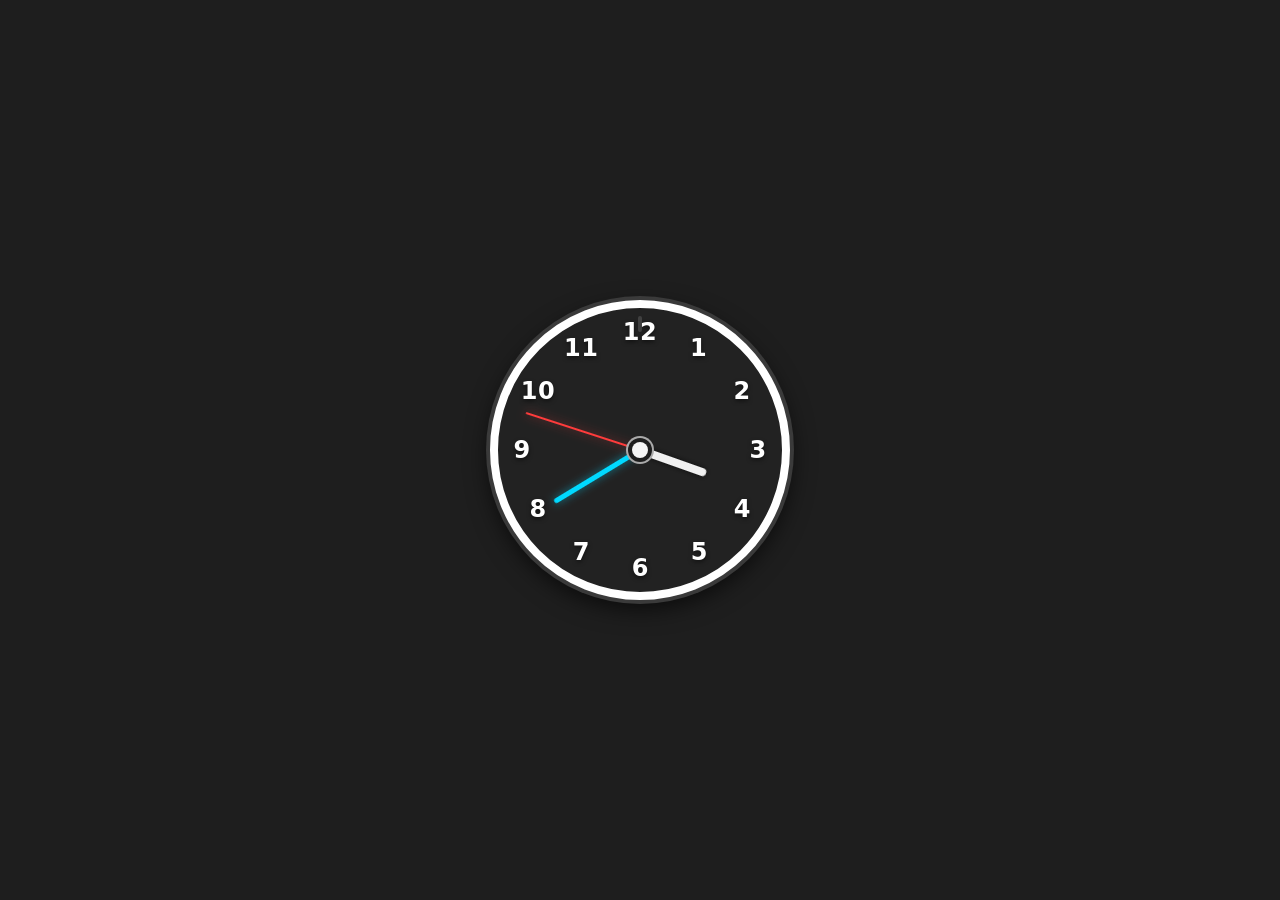
<file: index.html>
<!DOCTYPE html>
<html lang="en">
<head>
    <meta charset="UTF-8" />
    <meta name="viewport" content="width=device-width, initial-scale=1.0" />
    <title>Analog Clock</title>
    <link rel="stylesheet" href="style.css" />
</head>
<body>
    <div class="clock">
        <div class="number number1"><span>1</span></div>
        <div class="number number2"><span>2</span></div>
        <div class="number number3"><span>3</span></div>
        <div class="number number4"><span>4</span></div>
        <div class="number number5"><span>5</span></div>
        <div class="number number6"><span>6</span></div>
        <div class="number number7"><span>7</span></div>
        <div class="number number8"><span>8</span></div>
        <div class="number number9"><span>9</span></div>
        <div class="number number10"><span>10</span></div>
        <div class="number number11"><span>11</span></div>
        <div class="number"><span>12</span></div>

        <div class="hand hour" id="hour"></div>
        <div class="hand minute" id="minute"></div>
        <div class="hand second" id="second"></div>

        <div class="center"></div>
    </div>

    <script src="script.js"></script>
</body>
</html>
</file>
<file: style.css>
/* reset & base */
* {
    margin: 0;
    padding: 0;
    box-sizing: border-box;
}

body {
    display: flex;
    justify-content: center;
    align-items: center;
    min-height: 100vh;
    background: #1e1e1e;
    font-family: 'Segoe UI', Roboto, system-ui, sans-serif;
}

.clock {
    width: 300px;
    height: 300px;
    border: 8px solid #fff;
    border-radius: 50%;
    position: relative;
    background: #222;
    box-shadow: 0 0 0 4px #3a3a3a, 0 8px 24px rgba(0, 0, 0, 0.7);
}

.number {
    position: absolute;
    width: 100%;
    height: 100%;
    text-align: center;
    color: white;
    font-size: 24px;
    font-weight: 600;
    letter-spacing: 0.5px;
    text-shadow: 0 2px 4px rgba(0, 0, 0, 0.5);
}

.number1 {
    transform: rotate(30deg);
}
.number2 {
    transform: rotate(60deg);
}
.number3 {
    transform: rotate(90deg);
}
.number4 {
    transform: rotate(120deg);
}
.number5 {
    transform: rotate(150deg);
}
.number6 {
    transform: rotate(180deg);
}
.number7 {
    transform: rotate(210deg);
}
.number8 {
    transform: rotate(240deg);
}
.number9 {
    transform: rotate(270deg);
}
.number10 {
    transform: rotate(300deg);
}
.number11 {
    transform: rotate(330deg);
}


.number span {
    display: inline-block;
    transform: rotate(calc(-1 * var(--rotation, 0deg)));
    margin-top: 10px;
    padding: 0 2px;
    background: transparent;
}


.number1 span {
    --rotation: 30deg;
}
.number2 span {
    --rotation: 60deg;
}
.number3 span {
    --rotation: 90deg;
}
.number4 span {
    --rotation: 120deg;
}
.number5 span {
    --rotation: 150deg;
}
.number6 span {
    --rotation: 180deg;
}
.number7 span {
    --rotation: 210deg;
}
.number8 span {
    --rotation: 240deg;
}
.number9 span {
    --rotation: 270deg;
}
.number10 span {
    --rotation: 300deg;
}
.number11 span {
    --rotation: 330deg;
}

.hand {
    position: absolute;
    bottom: 50%;
    left: 50%;
    transform-origin: bottom center;
    transform: translateX(-50%) rotate(0deg);
    border-radius: 12px;
    will-change: transform;
    transition: none;
}

.hour {
    width: 8px;
    height: 70px;
    background: #f0f0f0;
    box-shadow: 0 0 6px rgba(0, 0, 0, 0.6);
    border-radius: 12px 12px 4px 4px;
}

.minute {
    width: 5px;
    height: 100px;
    background: #00d9ff;
    box-shadow: 0 0 8px rgba(0, 217, 255, 0.5);
    border-radius: 12px 12px 4px 4px;
}

.second {
    width: 2px;
    height: 120px;
    background: #ff3b3b;
    box-shadow: 0 0 10px #ff3b3b88;
    border-radius: 4px;
}


.center {
    position: absolute;
    width: 16px;
    height: 16px;
    background: #f5f5f5;
    border-radius: 50%;
    top: 50%;
    left: 50%;
    transform: translate(-50%, -50%);
    box-shadow: 0 0 0 4px #1e1e1e, 0 0 0 6px #aaa;
    z-index: 5;
}


.clock::after {
    content: '';
    position: absolute;
    top: 8px;
    left: 50%;
    width: 4px;
    height: 16px;
    background: #888;
    border-radius: 4px;
    transform: translateX(-50%);
    opacity: 0.3;
}

@media (max-width: 400px) {
    .clock {
        width: 260px;
        height: 260px;
    }
    .number {
        font-size: 20px;
    }
    .hour {
        height: 60px;
        width: 7px;
    }
    .minute {
        height: 85px;
        width: 4px;
    }
    .second {
        height: 100px;
        width: 2px;
    }
}
</file>
